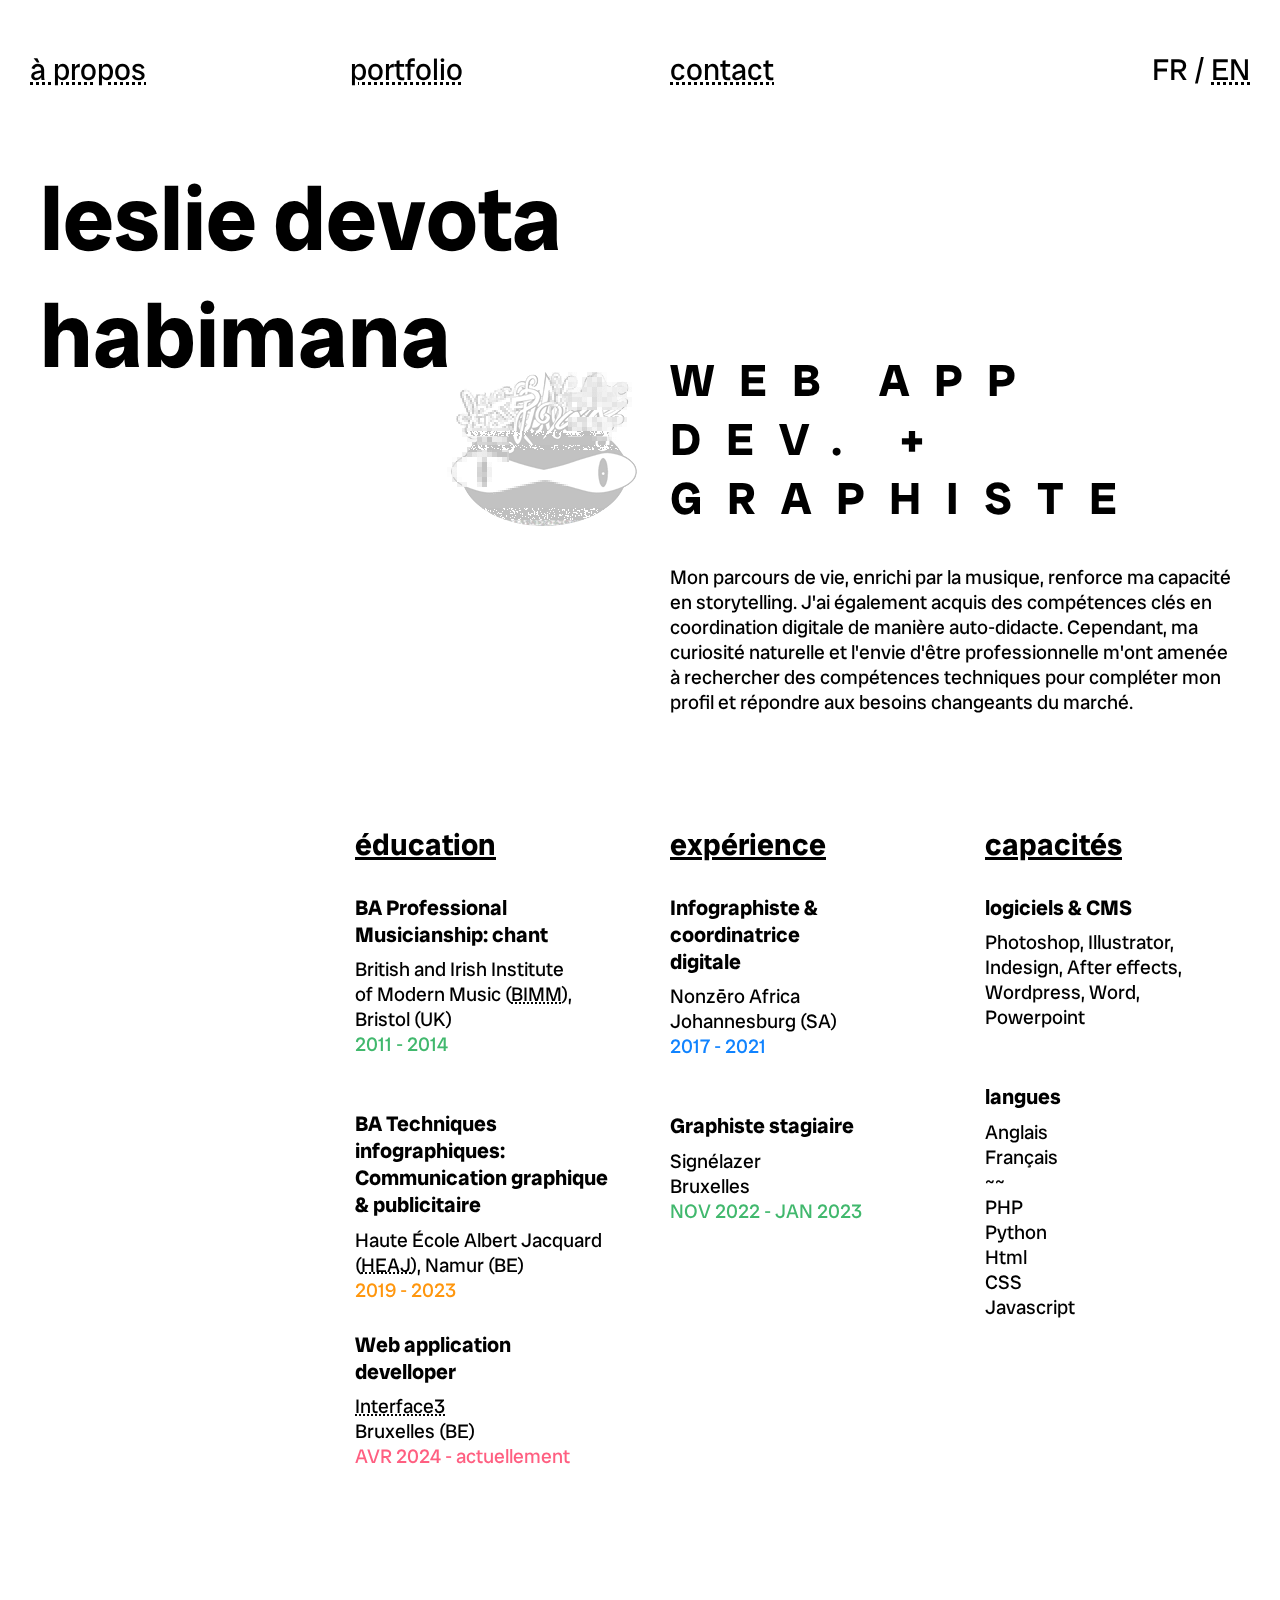
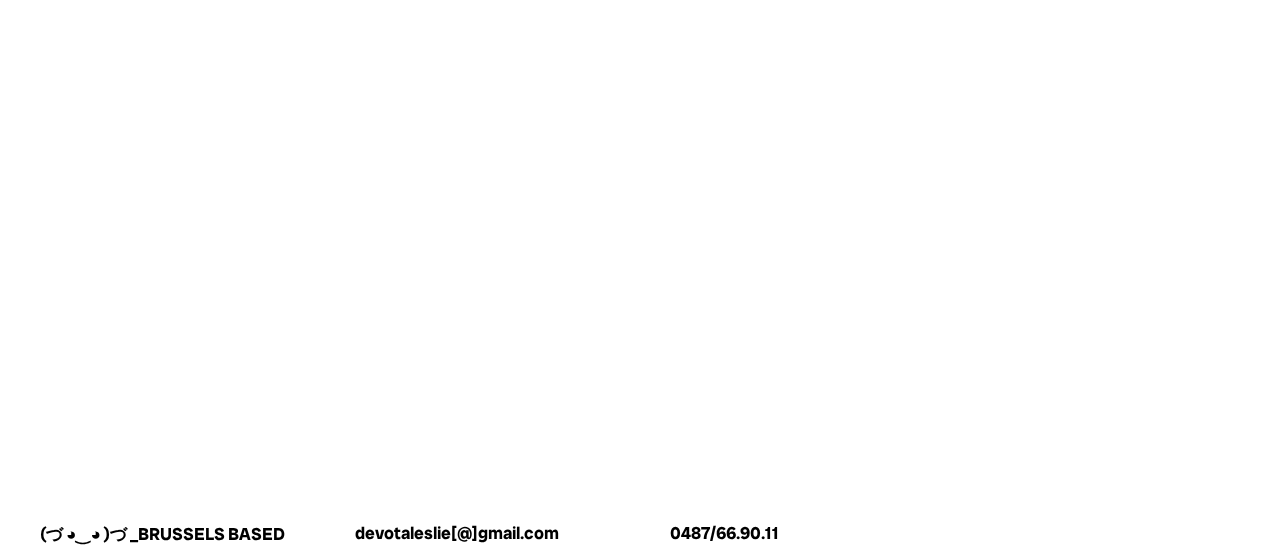
<file: index.html>
<!DOCTYPE html>
<html lang="en">
<head>
    <meta charset="UTF-8">
    <meta name="viewport" content="width=device-width, initial-scale=1.0">
    <title>CV leslie devota</title>
    <link rel="stylesheet" href="style.css" type="text/css">
    <style>
        @import url('https://fonts.googleapis.com/css2?family=Radio+Canada+Big:ital,wght@0,400..700;1,400..700&display=swap');
    </style>
</head>
<body>

  <div class="flex-container sticky">
    <!-- First row divided into 4 columns -->
    <div><a href="#apropos">à propos</a></div>
    <div><a href="https://www.behance.net/habimanaleslie/" target="_blank">portfolio</a></div>
    <div><a href="#contact">contact</a></div>  
    <div class="left">FR / <a href="./english.html">EN</a></h3></div> 
  </div>
  <div class="flex-container">
    <!-- First row divided into 4 columns -->
    <div></div>
    <div></div>
    <div></div> 
    <div></div>

    
    <!-- Second row divided into 2 columns -->
    <div id="apropos" class="yellow">
    <h1 class="img">leslie devota<br>habimana</h1></div>
    <div>
      <h2>web app dev. + graphiste</h2><p>Mon parcours de vie, enrichi par la musique, renforce ma capacité en storytelling. J'ai également acquis des compétences clés 
      en coordination digitale de manière auto-didacte. Cependant, ma 
      curiosité naturelle et l'envie d'être professionnelle m'ont amenée 
      à rechercher des compétences techniques pour compléter mon 
      profil et répondre aux besoins changeants du marché.</p></div>

    <!-- Third row divided into 4 columns -->
    <div class="green"><h3></h3></div>
    <div class="green"><h3><h3>éducation</h3>
      <h4>BA Professional <br>
      Musicianship: chant <br></h4>
      <p>British and Irish Institute <br>
      of Modern Music (<a href="www.bimm.co.uk" target="_blank">BIMM</a>), <br>
      Bristol (UK)<br>
      <span>2011 - 2014<br><br></span>
      <h4>BA Techniques infographiques: <br>
      Communication graphique <br>
      & publicitaire <br></h4>
      <p>Haute École Albert Jacquard<br>
      (<a href="https://www.heaj.be/en/campus/head-office/" target="_blank">HEAJ</a>), Namur (BE)<br>
      <span>2019 - 2023</span></p>
      <h4>Web application<br>
      develloper <br></h4>
      <p><a href="https://interface3.be/fr" target="_blank">Interface3</a><br>
      Bruxelles (BE)<br>
      <span class="pink">AVR 2024 - actuellement</span></p>
    </div>

    <div class="green"><h3>expérience</h3>
      <h4>Infographiste & coordinatrice<br>
      digitale<br></h4>
      <p>Nonzēro Africa<br>
      Johannesburg (SA)<br>
      <span>2017 - 2021<br><br><p></span>
      <h4>Graphiste stagiaire<br></h4>
      <p>Signélazer<br>
      Bruxelles <br></h4>
      <span class="pink">NOV 2022 - JAN 2023</span></p>
    </div>


    <div class="green"><h3>capacités</h3>
      <h4>logiciels & CMS </h4>
      <p>Photoshop, Illustrator,<br>
      Indesign, After effects,<br>
      Wordpress, Word,<br>
      Powerpoint<br><br>
      <h4>langues<br></h4>
      <p>Anglais<br>
      Français<br>
      ~~<br>
      PHP<br>
      Python<br>
      Html<br>
      CSS<br>
      Javascript</p>
    </div>

    <!-- Fourth row divided into 4 columns -->
    <div id="contact"><h5>(づ ◕‿◕ )づ  _BRUSSELS BASED</h5></div>
    <div><h5>devotaleslie[@]gmail.com</h5></div>
    <div><h5>0487/66.90.11</h5></div>
    <div><h5 class="left">basé à Bruxelles</h5></div>
  </div>

</body>
</html>
</file>
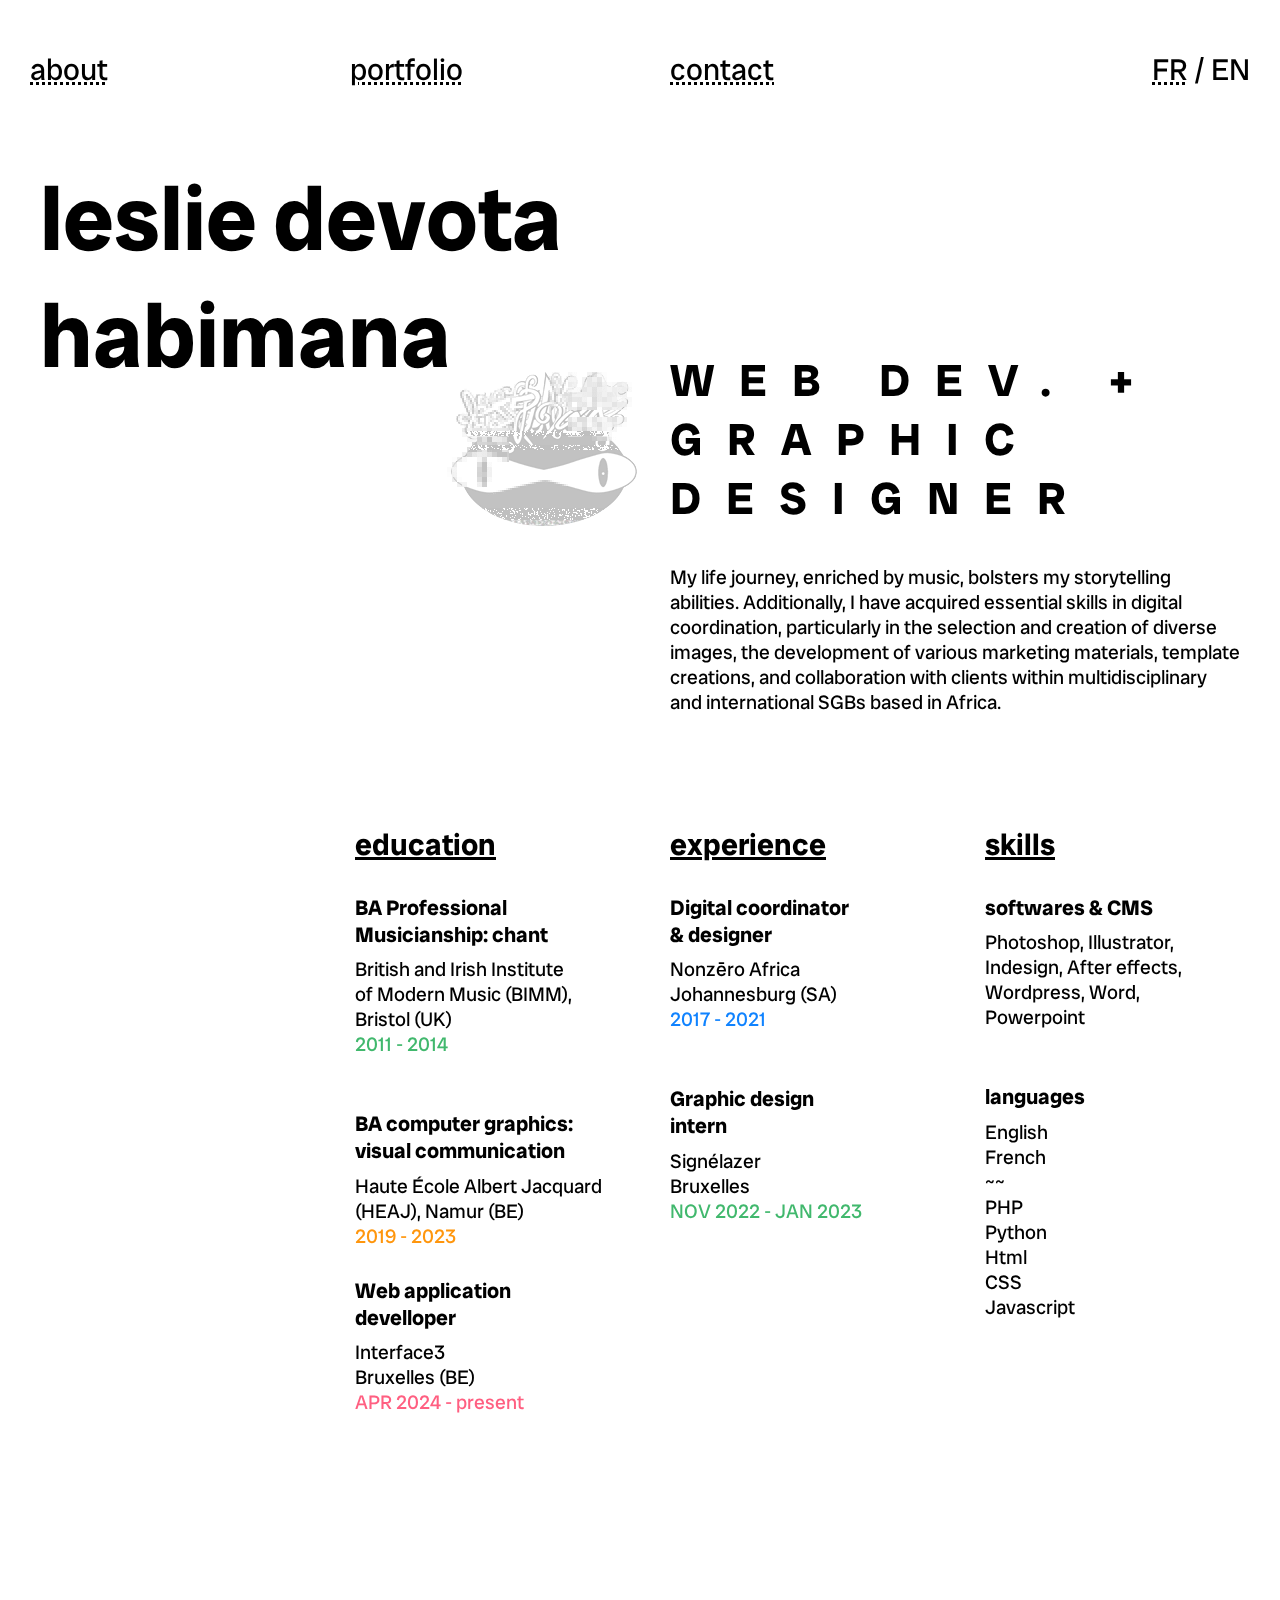
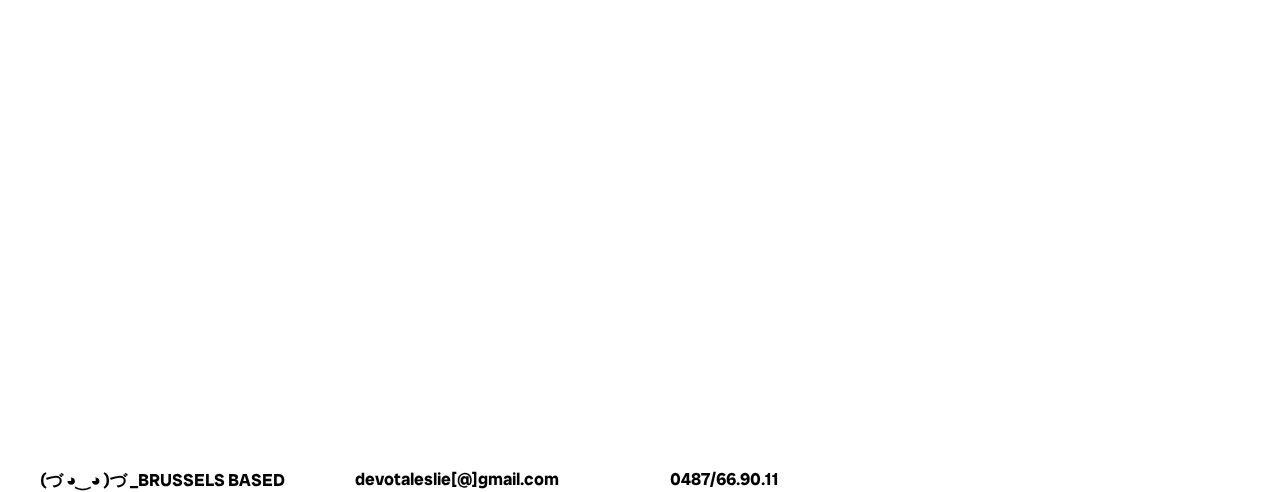
<file: english.html>
<!DOCTYPE html>
<html lang="en">
<head>
    <meta charset="UTF-8">
    <meta name="viewport" content="width=device-width, initial-scale=1.0">
    <title>CV leslie devota</title>
    <link rel="stylesheet" href="style.css" type="text/css">
    <style>
        @import url('https://fonts.googleapis.com/css2?family=Radio+Canada+Big:ital,wght@0,400..700;1,400..700&display=swap');
    </style>
</head>
<body>

  <div class="flex-container sticky">
    <!-- First row divided into 4 columns -->
    <div><a href="#about">about</a></div>
    <div><a href="https://www.behance.net/habimanaleslie/" target="_blank">portfolio</a></div>
    <div><a href="#contact">contact</a></div>  
    <div class="left"><a href="./index.html">FR</a> / EN</h3></div> 
  </div>
  <div class="flex-container">
    <!-- First row divided into 4 columns -->
    <div></div>
    <div></div>
    <div></div> 
    <div></div>

    
    <!-- Second row divided into 2 columns -->
    <div id="about" class="yellow"><h1>leslie devota<br>habimana</h1></div>
    <div><h2>web dev. + graphic designer</h2><p>My life journey, enriched by music, bolsters my storytelling abilities.
        Additionally, I have acquired essential skills in digital coordination,
        particularly in the selection and creation of diverse images,
        the development of various marketing materials, template
        creations, and collaboration with clients within multidisciplinary
        and international SGBs based in Africa.</p></div>

    <!-- Third row divided into 4 columns -->
    <div class="green"></div>
    <div class="green"><h3><h3>education</h3>
      <h4>BA Professional <br>
      Musicianship: chant <br></h4>
      <p>British and Irish Institute <br>
      of Modern Music (BIMM), <br>
      Bristol (UK)<br>
      <span>2011 - 2014<br><br></span>
      <h4>BA computer graphics: <br>
        visual communication <br></h4>
      <p>Haute École Albert Jacquard<br>
      (HEAJ), Namur (BE)<br>
      <span>2019 - 2023</span></p>
      <h4>Web application<br>
      develloper <br></h4>
      <p>Interface3<br>
      Bruxelles (BE)<br>
      <span>APR 2024 - present</span></p>
    </div>

    <div class="green"><h3>experience</h3>
      <h4>Digital coordinator<br>
      & designer<br></h4>
      <p>Nonzēro Africa<br>
      Johannesburg (SA)<br>
      <span>2017 - 2021<br><br><p></span>
      <h4>Graphic design<br>
        intern</h4>
      <p>Signélazer<br>
      Bruxelles <br></h4>
      <span>NOV 2022 - JAN 2023</span></p>
    </div>


    <div class="green"><h3>skills</h3>
      <h4>softwares & CMS </h4>
      <p>Photoshop, Illustrator,<br>
      Indesign, After effects,<br>
      Wordpress, Word,<br>
      Powerpoint<br><br>
      <h4>languages<br></h4>
      <p>English<br>
      French<br>
      ~~<br>
      PHP<br>
      Python<br>
      Html<br>
      CSS<br>
      Javascript</p>
    </div>

    <!-- Fourth row divided into 4 columns -->
    <div id="contact"><h5>(づ ◕‿◕ )づ  _BRUSSELS BASED</h5></div>
    <div><h5>devotaleslie[@]gmail.com</h5></div>
    <div><h5>0487/66.90.11</h5></div>
    <div><h5 class="left"></h5></div>
  </div>

</body>
</html>
</file>
<file: style.css>
* {
  font-family: "Radio Canada Big", sans-serif;
  font-optical-sizing: auto;
  font-weight: <weight>;
  font-style: normal;
}

body {
  position: relative;
  margin: 0;
  padding: 0;
  overflow-x: hidden;
}

body::before {
  content: "";
  position: fixed;
  top: 0;
  left: 0;
  width: 100%;
  height: 100%;
  background-image: url("./assets/img/cvgif.gif");
  background-repeat: no-repeat;
  background-position: 40%;
  background-attachment: fixed;
  background-size: auto;
  opacity: 0.25; /* Adjust the transparency (0.0 to 1.0) */
  z-index: -1; /* Place it behind the content */
}

p {
  font-size: 0.65em;
}





.body {
  background-color: aqua;
  background-image: url("./assets/img/cvgif.gf");
  background-position: bottom;
  background-size: contain;
  background-attachment: fixed;
  z-index: 50;
}

h1 {
  font-size: 4em; /* Adjust this value based on your design needs */
}

h2 {
  margin-top: 335px;
  letter-spacing: 25px;
  text-transform: uppercase;
}

h3 {
  font-size: 1em;
  text-transform: lowercase;
  text-decoration: underline;
  font-weight: bold;
}

h4 {
  font-size: 0.7em;
  font-weight: bold;  
  margin-bottom: -10px;
}

span {
  color: rgb(65, 184, 109);
  margin-top: 10px !important;
}



body > div:nth-child(2) > div:nth-child(8) > p:nth-child(4) > span {
  color:rgb(65, 184, 109) !important;
}

body > div:nth-child(2) > div:nth-child(8) > p:nth-child(6) > span {
  color: rgb(255, 150, 13) !important;
}

body > div:nth-child(2) > div:nth-child(8) > p:nth-child(8) > span {
  color: rgb(255, 95, 129) !important;
}

body > div:nth-child(2) > div:nth-child(9) > p:nth-child(3) > span {
  color: rgb(16, 131, 255) !important;
}

body > div:nth-child(2) > div:nth-child(9) > p:nth-child(6) > span{
  color: rgb(65, 184, 109)!important;
}






.left {
text-align: right;
}

.sticky {
  position: fixed;
  top: 0; /* Adjust based on your needs */
  left: -20px; /* Adjust based on your needs */
  width: 100%; /* Adjust based on your needs */
  z-index: 1000; /* Ensure it's above other elements */
  margin: 10px;
  
}

.sticky a {
  color: black;
  font-weight: 200 !important;
  text-decoration: underline;
  text-decoration-style: dotted;
  background-color: rgba(255, 255, 255, 0.6);
  backdrop-filter: blur(500px); /* Adjust the blur radius as needed */
  -webkit-backdrop-filter: blur(10px); /* For Safari support */
  transition: all 0.1s ease;
}

.sticky a:hover {
  text-decoration: none;
  filter: blur(0.8px);
  background-color:rgba(255, 255, 255, 0)
}

.green a {
  color: black;
  font-weight: 200 !important;
  text-decoration: underline;
  text-decoration-style: dotted;
  -webkit-backdrop-filter: blur(10px); /* For Safari support */
  transition: all 0.1s ease;
}

.green a:hover {
  text-decoration: none;
  filter: blur(0.45px);
  background-color:rgba(255, 255, 255, 0)
}

.flex-container {
  display: flex;
  flex-wrap: wrap;
  padding: 10px;
}

/* First row divided into 4 columns */
.flex-container > div:nth-child(1),
.flex-container > div:nth-child(2),
.flex-container > div:nth-child(3),
.flex-container > div:nth-child(4) {
  margin: 10px;
  padding: 20px;
  font-size: 30px;
  flex: 1 1 calc(25% - 20px); /* Adjusted to allow margin */
  box-sizing: border-box;
}

/* Second row divided into 2 columns */
.flex-container > div:nth-child(5),
.flex-container > div:nth-child(6) {
  margin: 10px;
  padding: 20px;
  font-size: 30px;
  flex: 1 1 calc(50% - 20px); /* Adjusted to allow margin */
  box-sizing: border-box;
}

/* Third and fourth rows divided into 4 columns */
.flex-container > div:nth-child(n+7) {
  margin: 10px;
  padding: 20px;
  font-size: 30px;
  flex: 1 1 calc(25% - 20px); /* Adjusted to allow margin */
  box-sizing: border-box;
}


.flex-container > div:nth-child(11),
.flex-container > div:nth-child(12),
.flex-container > div:nth-child(13),
.flex-container > div:nth-child(14) {
  margin-top: 5em;
  max-height: 1.5em;
  margin-bottom: 2em;
}

.flex-container > div:nth-child(14) {
  visibility: visible;
}




/* Responsive Design */
@media (max-width: 1534px) {
  h1 {
    font-size: 3em !important; /* Adjust this value based on your design needs */
  }
  
  h2 {
    margin-top: 251px;
  }
}

@media (max-width: 1213px) {
  h1 {
    font-size: 2.5em !important; /* Adjust this value based on your design needs */
  }
  
  h2 {
    margin-top: 200px;
  }
}

@media (max-width: 1114px) {


  .flex-container > div:nth-child(6) p, h2{
    color: black;
    margin-top: 0px;
  }

  .flex-container > div:nth-child(6){
    min-width: 80%;
  }

  .flex-container > div:nth-child(7)  {
    visibility: hidden;
  }
}

@media (max-width: 1100px) {
  .flex-container > div:nth-child(5),
  .flex-container > div:nth-child(6),
  .flex-container > div:nth-child(n+7)  {
    flex-basis: calc(50% - 20px); /* 2 columns */
  }
}

.flex-container > div:nth-child(11),
.flex-container > div:nth-child(12),
.flex-container > div:nth-child(13),
.flex-container > div:nth-child(14) {
  max-height: 1.5em;
  font-size: 1.3em;
  flex: 1 1 calc(25% - 20px); /* Adjusted to allow margin */
  box-sizing: border-box;
}


.flex-container > div:nth-child(14) {
  visibility: hidden;
}


@media (min-width: 1058px) {
  .flex-container > div:nth-child(11),
  .flex-container > div:nth-child(12),
  .flex-container > div:nth-child(13),
  .flex-container > div:nth-child(14) {
    position: relative;
    top: 450px;
    max-height: 1.5em;
    font-size: 1.3em;
    flex: 1 1 calc(25% - 20px); /* Adjusted to allow margin */
    box-sizing: border-box;
  }
}

@media (max-width: 1039px) {

  .flex-container > div:nth-child(5),
  .flex-container > div:nth-child(6),
  .flex-container > div:nth-child(7),
  .flex-container > div:nth-child(8),
  .flex-container > div:nth-child(9),
  .flex-container > div:nth-child(10) {
    flex-direction: column;
  }

  h2 {
    margin-top: 160px;
    color: black;
    margin-top: 0px;
  }
}

/* 1 column at max-width 800px */
@media (max-width: 800px) {
  
  .flex-container > div:nth-child(5),
  .flex-container > div:nth-child(6),
  .flex-container > div:nth-child(7),
  .flex-container > div:nth-child(8),
  .flex-container > div:nth-child(9),
  .flex-container > div:nth-child(10) {
    flex-direction: column;
  }
  
  .flex-container > div {
    flex-basis: auto; /* Full width for each item */
    margin: 5px 0; /* Adjust margins for smaller screens */
  } 
  
  h1 {
    font-size: 1.5em; /* Adjust based on your design needs */
  }
  
  h2 {
    margin-top: 160px;
    color: black;
  }
  
  p {
    font-size: 0.8em;
  }
  
  h3, h4 {
    font-size: 0.9em;
  }
}

@media (max-width: 710px) {
  .flex-container > div:nth-child(1),
  .flex-container > div:nth-child(2),
  .flex-container > div:nth-child(3),
  .flex-container > div:nth-child(4) {
    font-size: 1.5em;
  }

  .flex-container > div:nth-child(11),
  .flex-container > div:nth-child(12),
  .flex-container > div:nth-child(13),
  .flex-container > div:nth-child(14) {
    font-size: 1.5em;
  }

  h2 {
    margin-top: 160px;
    margin-top: 0px;
    font-size: 1.35em !important;
  }
}
</file>
